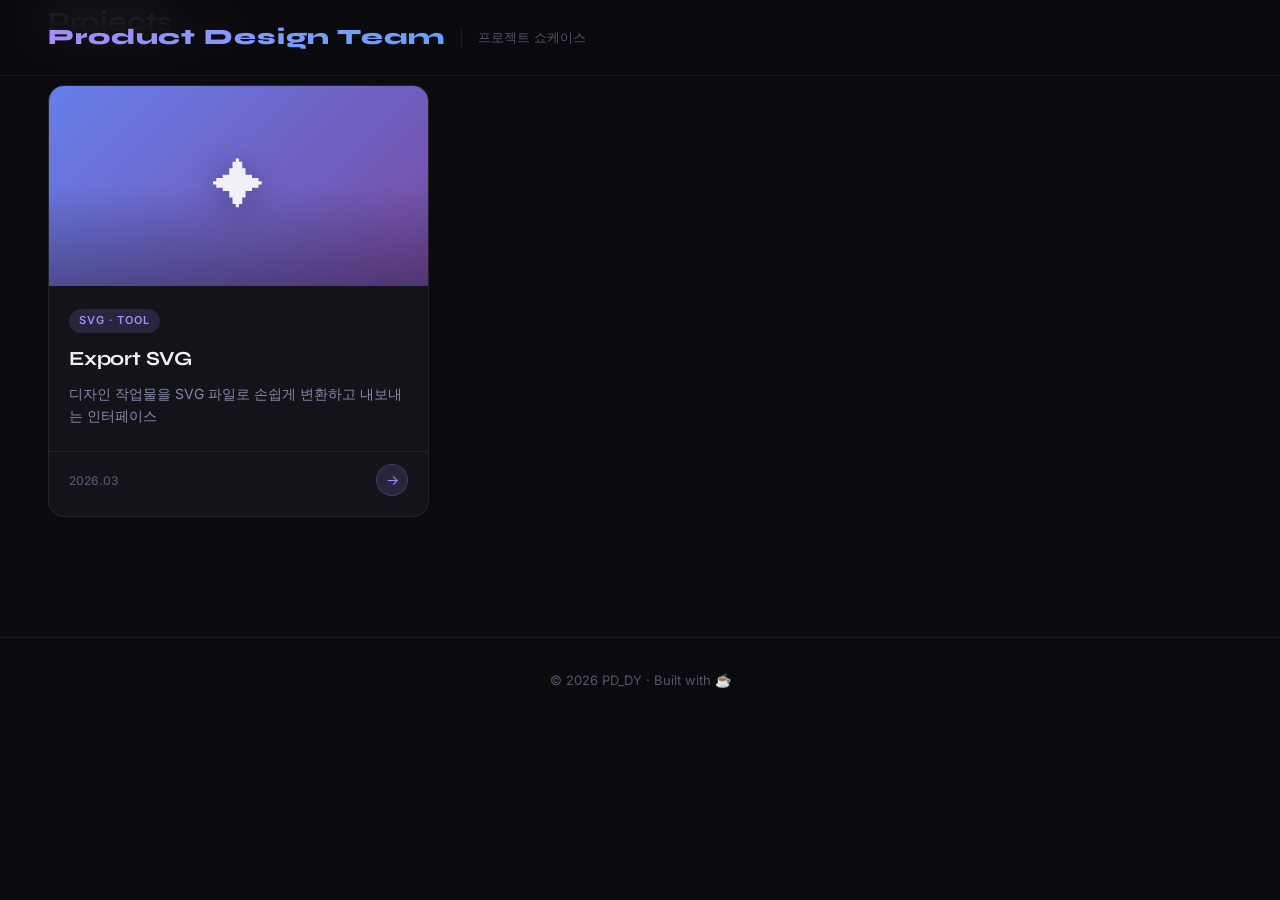
<file: index.html>
<!DOCTYPE html>
<html lang="ko">

<head>
  <meta charset="UTF-8" />
  <meta name="viewport" content="width=device-width, initial-scale=1.0" />
  <meta name="description" content="PD_DY - 다양한 UI/UX 프로젝트 모음" />
  <title>Product Design Team</title>
  <link rel="preconnect" href="https://fonts.googleapis.com" />
  <link rel="preconnect" href="https://fonts.gstatic.com" crossorigin />
  <link
    href="https://fonts.googleapis.com/css2?family=Inter:wght@300;400;500;600;700&family=Syne:wght@600;700;800&display=swap"
    rel="stylesheet" />
  <link rel="stylesheet" href="style.css" />
</head>

<body>

  <!-- HEADER -->
  <header class="header">
    <div class="header-inner">
      <div class="logo">Product Design Team</div>
      <p class="header-sub">프로젝트 쇼케이스</p>
    </div>
  </header>

  <!-- PROJECT GRID -->
  <main class="main">
    <div class="section-header">
      <h2 class="section-title">Projects</h2>
      <span class="project-count" id="project-count">0 projects</span>
    </div>

    <div class="grid" id="project-grid">

      <!-- 프로젝트 카드 템플릿 — 앞으로 여기에 카드 추가 -->
      <!-- 
        카드 추가 방법:
        <article class="card" onclick="location.href='./프로젝트폴더/index.html'">
          <div class="card-thumb" style="background: linear-gradient(135deg, #색1, #색2);">
            <span class="card-emoji">🎨</span>
          </div>
          <div class="card-body">
            <span class="card-tag">태그</span>
            <h3 class="card-title">프로젝트 이름</h3>
            <p class="card-desc">간단한 설명</p>
          </div>
          <div class="card-footer">
            <span class="card-date">2026.03</span>
            <span class="card-arrow">→</span>
          </div>
        </article>
      -->

      <!-- export_svg 프로젝트 카드 -->
      <article class="card" id="card-export-svg" onclick="location.href='./export_svg/'">
        <div class="card-thumb" style="background: linear-gradient(135deg, #667eea, #764ba2);">
          <span class="card-emoji">✦</span>
        </div>
        <div class="card-body">
          <span class="card-tag">SVG · Tool</span>
          <h3 class="card-title">Export SVG</h3>
          <p class="card-desc">디자인 작업물을 SVG 파일로 손쉽게 변환하고 내보내는 인터페이스</p>
        </div>
        <div class="card-footer">
          <span class="card-date">2026.03</span>
          <span class="card-arrow">→</span>
        </div>
      </article>

      <!-- EMPTY STATE -->
      <div class="empty-state" id="empty-state">
        <div class="empty-icon">✦</div>
        <p>첫 번째 프로젝트가 곧 등장해요</p>
      </div>

    </div>
  </main>

  <!-- FOOTER -->
  <footer class="footer">
    <p>© 2026 PD_DY · Built with ☕</p>
  </footer>

  <script>
    // 프로젝트 카드 수 카운트
    const grid = document.getElementById('project-grid');
    const cards = grid.querySelectorAll('.card');
    const countEl = document.getElementById('project-count');
    const emptyState = document.getElementById('empty-state');

    countEl.textContent = `${cards.length} project${cards.length !== 1 ? 's' : ''}`;
    if (cards.length > 0) {
      emptyState.style.display = 'none';
    }

    // 카드 hover 틸트 효과
    document.querySelectorAll('.card').forEach(card => {
      card.addEventListener('mousemove', e => {
        const rect = card.getBoundingClientRect();
        const x = ((e.clientX - rect.left) / rect.width - 0.5) * 10;
        const y = ((e.clientY - rect.top) / rect.height - 0.5) * -10;
        card.style.transform = `perspective(600px) rotateX(${y}deg) rotateY(${x}deg) translateY(-4px)`;
      });
      card.addEventListener('mouseleave', () => {
        card.style.transform = '';
      });
    });
  </script>

</body>

</html>
</file>
<file: style.css>
/* ===========================
   RESET & BASE
   =========================== */
*, *::before, *::after {
  box-sizing: border-box;
  margin: 0;
  padding: 0;
}

:root {
  --bg: #0a0a0f;
  --bg-card: #13131a;
  --bg-card-hover: #1a1a24;
  --border: rgba(255, 255, 255, 0.07);
  --border-hover: rgba(255, 255, 255, 0.15);
  --text-primary: #f0f0f5;
  --text-secondary: #8888aa;
  --text-muted: #55556a;
  --accent: #a78bfa;
  --accent-2: #60a5fa;
  --accent-glow: rgba(167, 139, 250, 0.15);
  --radius: 16px;
  --radius-sm: 8px;
  --font-body: 'Inter', sans-serif;
  --font-display: 'Syne', sans-serif;
  --transition: 0.25s cubic-bezier(0.4, 0, 0.2, 1);
}

html {
  scroll-behavior: smooth;
}

body {
  font-family: var(--font-body);
  background-color: var(--bg);
  color: var(--text-primary);
  min-height: 100vh;
  line-height: 1.6;
  -webkit-font-smoothing: antialiased;
}

/* ===========================
   HEADER
   =========================== */
.header {
  position: fixed;
  top: 0;
  left: 0;
  right: 0;
  z-index: 100;
  padding: 20px 48px;
  display: flex;
  align-items: center;
  backdrop-filter: blur(20px);
  -webkit-backdrop-filter: blur(20px);
  background: rgba(10, 10, 15, 0.75);
  border-bottom: 1px solid var(--border);
}

.header-inner {
  display: flex;
  align-items: center;
  gap: 16px;
  width: 100%;
  max-width: 1280px;
  margin: 0 auto;
}

.logo {
  font-family: var(--font-display);
  font-size: 22px;
  font-weight: 800;
  letter-spacing: 0.04em;
  background: linear-gradient(135deg, var(--accent), var(--accent-2));
  -webkit-background-clip: text;
  -webkit-text-fill-color: transparent;
  background-clip: text;
}

.header-sub {
  font-size: 13px;
  color: var(--text-muted);
  font-weight: 400;
  padding-left: 16px;
  border-left: 1px solid var(--border);
}

/* ===========================
   HERO
   =========================== */
.hero {
  position: relative;
  padding: 160px 48px 80px;
  overflow: hidden;
}

.hero-inner {
  position: relative;
  z-index: 1;
  max-width: 1280px;
  margin: 0 auto;
}

.hero-title {
  font-family: var(--font-display);
  font-size: clamp(48px, 7vw, 96px);
  font-weight: 800;
  line-height: 1.05;
  letter-spacing: -0.02em;
  margin-bottom: 20px;
}

.hero-title .accent {
  background: linear-gradient(135deg, var(--accent) 0%, var(--accent-2) 100%);
  -webkit-background-clip: text;
  -webkit-text-fill-color: transparent;
  background-clip: text;
}

.hero-desc {
  font-size: 18px;
  color: var(--text-secondary);
  max-width: 560px;
  font-weight: 400;
  line-height: 1.7;
}

.hero-bg-blur {
  position: absolute;
  top: -100px;
  right: -100px;
  width: 600px;
  height: 600px;
  background: radial-gradient(circle, rgba(167, 139, 250, 0.08) 0%, transparent 70%);
  pointer-events: none;
}

/* ===========================
   MAIN
   =========================== */
.main {
  max-width: 1280px;
  margin: 0 auto;
  padding: 0 48px 120px;
}

.section-header {
  display: flex;
  align-items: baseline;
  gap: 16px;
  margin-bottom: 40px;
}

.section-title {
  font-family: var(--font-display);
  font-size: 28px;
  font-weight: 700;
  letter-spacing: -0.01em;
}

.project-count {
  font-size: 13px;
  color: var(--text-muted);
  font-weight: 500;
}

/* ===========================
   GRID
   =========================== */
.grid {
  display: grid;
  grid-template-columns: repeat(auto-fill, minmax(320px, 1fr));
  gap: 20px;
}

/* ===========================
   CARD
   =========================== */
.card {
  background: var(--bg-card);
  border: 1px solid var(--border);
  border-radius: var(--radius);
  overflow: hidden;
  cursor: pointer;
  transition: border-color var(--transition), background var(--transition), transform var(--transition), box-shadow var(--transition);
  display: flex;
  flex-direction: column;
  transform-style: preserve-3d;
  will-change: transform;
}

.card:hover {
  border-color: var(--border-hover);
  background: var(--bg-card-hover);
  box-shadow: 0 20px 60px rgba(0, 0, 0, 0.4), 0 0 0 1px rgba(167, 139, 250, 0.1);
}

/* Card Thumbnail */
.card-thumb {
  height: 200px;
  display: flex;
  align-items: center;
  justify-content: center;
  position: relative;
  overflow: hidden;
}

.card-thumb::after {
  content: '';
  position: absolute;
  inset: 0;
  background: linear-gradient(to bottom, transparent 50%, rgba(0,0,0,0.3));
}

.card-emoji {
  font-size: 52px;
  position: relative;
  z-index: 1;
  filter: drop-shadow(0 4px 16px rgba(0,0,0,0.3));
  transition: transform var(--transition);
}

.card:hover .card-emoji {
  transform: scale(1.1) translateY(-4px);
}

/* Card Body */
.card-body {
  padding: 20px 20px 12px;
  flex: 1;
}

.card-tag {
  display: inline-block;
  font-size: 11px;
  font-weight: 600;
  letter-spacing: 0.08em;
  text-transform: uppercase;
  color: var(--accent);
  background: var(--accent-glow);
  padding: 3px 10px;
  border-radius: 100px;
  margin-bottom: 10px;
}

.card-title {
  font-family: var(--font-display);
  font-size: 20px;
  font-weight: 700;
  margin-bottom: 8px;
  letter-spacing: -0.01em;
}

.card-desc {
  font-size: 14px;
  color: var(--text-secondary);
  line-height: 1.6;
}

/* Card Footer */
.card-footer {
  padding: 12px 20px 20px;
  display: flex;
  align-items: center;
  justify-content: space-between;
  border-top: 1px solid var(--border);
  margin-top: 12px;
}

.card-date {
  font-size: 12px;
  color: var(--text-muted);
  font-weight: 500;
}

.card-arrow {
  width: 32px;
  height: 32px;
  border-radius: 50%;
  background: var(--accent-glow);
  border: 1px solid rgba(167, 139, 250, 0.2);
  display: flex;
  align-items: center;
  justify-content: center;
  color: var(--accent);
  font-size: 14px;
  transition: background var(--transition), transform var(--transition);
}

.card:hover .card-arrow {
  background: var(--accent);
  color: #fff;
  transform: translateX(2px);
}

/* ===========================
   EMPTY STATE
   =========================== */
.empty-state {
  grid-column: 1 / -1;
  display: flex;
  flex-direction: column;
  align-items: center;
  justify-content: center;
  gap: 16px;
  padding: 120px 24px;
  border: 1px dashed var(--border);
  border-radius: var(--radius);
  color: var(--text-muted);
}

.empty-icon {
  font-size: 40px;
  animation: pulse 2.5s ease-in-out infinite;
}

.empty-state p {
  font-size: 15px;
  font-weight: 500;
}

@keyframes pulse {
  0%, 100% { opacity: 0.4; transform: scale(1); }
  50% { opacity: 1; transform: scale(1.15); }
}

/* ===========================
   FOOTER
   =========================== */
.footer {
  text-align: center;
  padding: 32px;
  font-size: 13px;
  color: var(--text-muted);
  border-top: 1px solid var(--border);
}

/* ===========================
   RESPONSIVE
   =========================== */
@media (max-width: 768px) {
  .header {
    padding: 16px 24px;
  }

  .hero {
    padding: 120px 24px 60px;
  }

  .main {
    padding: 0 24px 80px;
  }

  .grid {
    grid-template-columns: 1fr;
  }

  .hero-title {
    font-size: 42px;
  }

  .hero-desc {
    font-size: 16px;
  }
}
</file>
